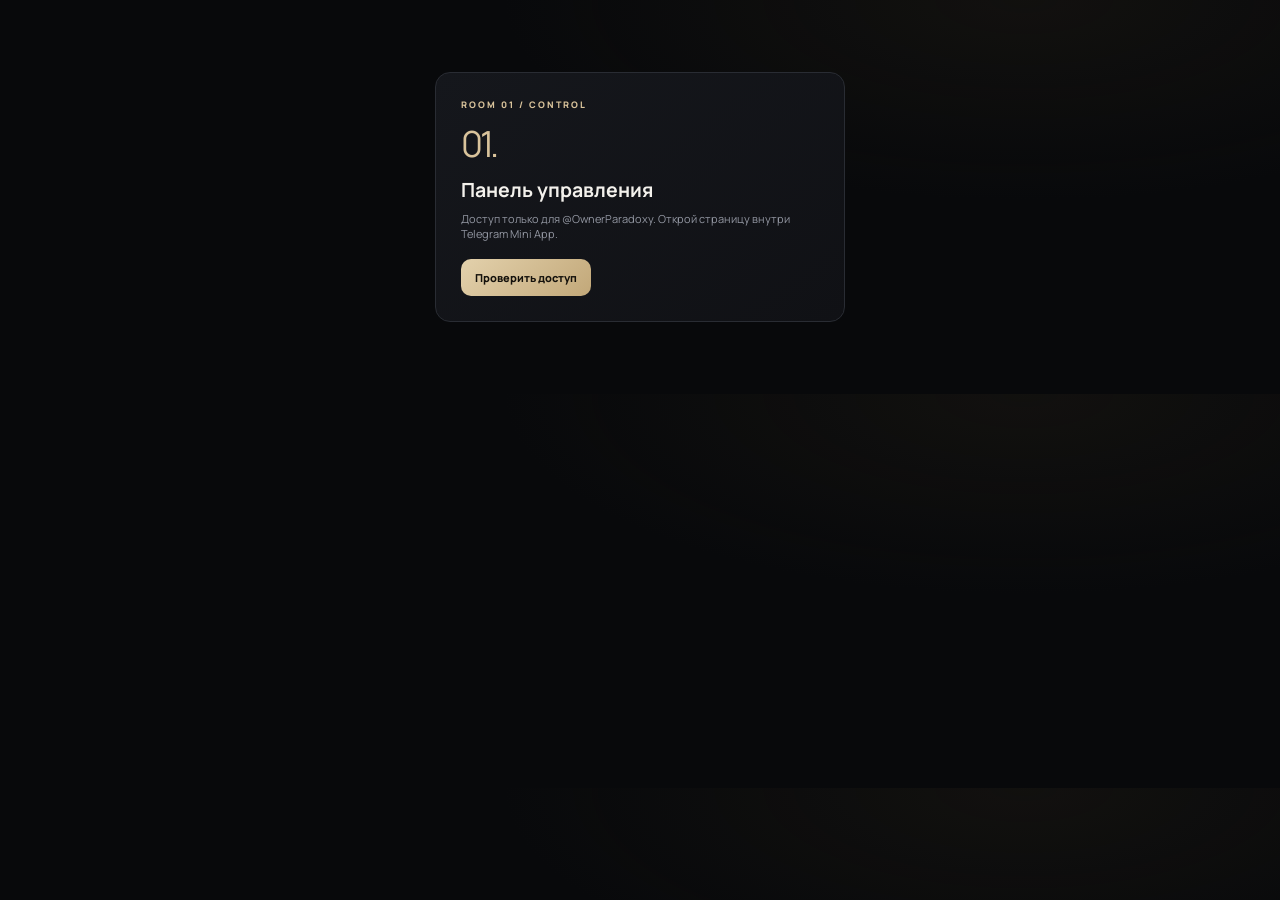
<file: web/admin.html>
<!doctype html>
<html lang="ru"><head><meta charset="utf-8"><meta name="viewport" content="width=device-width,initial-scale=1"><meta name="theme-color" content="#08090b"><title>ROOM 01 — Control</title>
<style>
@import url('https://fonts.googleapis.com/css2?family=Manrope:wght@400;500;600;700;800&display=swap');
:root{color-scheme:dark;--bg:#08090b;--side:#0d0e11;--card:#121419;--line:#292c33;--text:#f3f1ec;--muted:#9397a2;--gold:#d9c39b;--green:#8ed2ad;--red:#e9a4a4}
*{box-sizing:border-box}body{margin:0;background:radial-gradient(ellipse at 80% 0,#25201655,transparent 36%),var(--bg);color:var(--text);font:13px Manrope,system-ui,sans-serif}button,input,select{font:inherit}button{cursor:pointer}.layout{min-height:100dvh;display:grid;grid-template-columns:215px minmax(0,1fr)}aside{background:#0b0c0f;border-right:1px solid var(--line);padding:20px 13px;position:sticky;top:0;height:100dvh;display:flex;flex-direction:column}.brand{display:flex;align-items:center;gap:10px;padding:2px 7px 24px}.mark{height:39px;width:39px;border:1px solid #6b5c43;color:var(--gold);border-radius:12px;display:grid;place-items:center;font-weight:800}.brand strong{display:block;letter-spacing:2px}.brand small{display:block;color:var(--muted);font-size:9px;letter-spacing:1px;margin-top:3px}.nav-label{font-size:9px;letter-spacing:1.8px;color:#666b76;padding:12px 9px 6px}.nav button{display:flex;gap:11px;align-items:center;width:100%;text-align:left;border:1px solid transparent;background:transparent;color:#9da1ab;padding:11px 10px;border-radius:10px;margin:2px 0;font-size:12px}.nav button.active{color:var(--gold);background:#211e18;border-color:#403727}.nav button span{width:18px;text-align:center;font-size:16px}.side-bottom{margin-top:auto;border-top:1px solid var(--line);padding:15px 7px 0;color:var(--muted);font-size:10px;line-height:1.7}.main{min-width:0;padding:24px clamp(14px,3vw,36px) 40px;max-width:1500px;width:100%;margin:auto}.top{display:flex;justify-content:space-between;align-items:center;gap:12px;margin-bottom:24px}.eyebrow{color:var(--gold);font-size:9px;letter-spacing:2px;font-weight:800}.title{font-size:26px;letter-spacing:-1.1px;margin:4px 0}.sub{color:var(--muted);font-size:11px;margin:0}.avatar{border:1px solid #594c37;border-radius:12px;padding:10px 12px;color:var(--gold);font-size:11px}.view{display:none}.view.active{display:block}.grid{display:grid;grid-template-columns:repeat(4,minmax(0,1fr));gap:12px}.grid2{display:grid;grid-template-columns:repeat(2,minmax(0,1fr));gap:12px}.card{background:linear-gradient(145deg,#15171c,#101115);border:1px solid var(--line);border-radius:15px;padding:16px;min-width:0}.card h3{margin:0 0 14px;font-size:13px}.metric-label{font-size:10px;color:var(--muted)}.metric{font-size:25px;font-weight:800;letter-spacing:-1px;margin:8px 0 5px}.metric-note{font-size:10px;color:var(--muted)}.metric-note.gold{color:var(--gold)}.section{margin:22px 0 10px;display:flex;align-items:center;justify-content:space-between;gap:10px}.section h2{font-size:15px;margin:0}.btn{background:linear-gradient(135deg,#e3d1ac,#c2a879);border:0;color:#15120c;padding:11px 14px;border-radius:10px;font-weight:800;font-size:11px}.btn.secondary{background:#25272d;color:#eee;border:1px solid #3a3d45}.btn.danger{background:#392123;color:#ffd8d8;border:1px solid #5a3034}.btn:disabled{opacity:.5}.field{display:block;margin:12px 0}.field span{display:block;color:var(--muted);font-size:10px;margin-bottom:6px}.field input,.field select{width:100%;padding:11px;background:#0a0b0e;border:1px solid #353841;border-radius:9px;color:var(--text);min-width:0}.row{display:flex;gap:9px;align-items:center;flex-wrap:wrap}.table-wrap{overflow:auto}table{border-collapse:collapse;width:100%;min-width:620px;text-align:left}th{color:var(--muted);font-size:9px;letter-spacing:.7px;text-transform:uppercase;font-weight:600}td,th{padding:12px 10px;border-bottom:1px solid var(--line);font-size:10px}td{color:#dedee2}.pill{display:inline-block;border-radius:99px;padding:4px 7px;font-size:9px;background:#25272d;color:#d1d2d7}.pill.confirmed{background:#172a20;color:var(--green)}.pill.pending{background:#352b1d;color:#e6ca8e}.pill.cancelled{background:#321d20;color:var(--red)}.bars{height:135px;display:flex;align-items:end;gap:7px;border-bottom:1px solid var(--line);padding:15px 0 0}.bar{flex:1;min-width:8px;background:linear-gradient(0deg,#5b4a2f,#d9c39b);border-radius:5px 5px 0 0;position:relative;opacity:.85}.bar small{position:absolute;bottom:-21px;left:50%;transform:translateX(-50%);font-size:8px;color:var(--muted)}.bars-foot{height:24px}.notice{border:1px solid #4a3e2b;background:#1e1912;color:#cfc09f;padding:12px;border-radius:11px;font-size:10px;line-height:1.6;margin:12px 0}.msg{display:none;padding:11px 13px;border-radius:10px;margin-bottom:15px;background:#172a20;color:#a9e3c0}.msg.error{display:block;background:#321d20;color:#ffd0d0}.msg.ok{display:block}.empty{color:var(--muted);font-size:11px;padding:20px;text-align:center}.quick{display:grid;grid-template-columns:repeat(3,1fr);gap:10px}.quick button{background:#191b20;border:1px solid var(--line);border-radius:12px;color:#dedee2;padding:15px 10px;text-align:left;font-size:11px}.quick b{display:block;color:var(--gold);font-size:18px;margin-bottom:8px}.checkline{display:flex;gap:9px;align-items:flex-start;color:var(--muted);font-size:10px;line-height:1.5;margin:12px 0}.checkline input{accent-color:#cdb58b;margin-top:2px}
.login-wrap{max-width:410px;margin:8vh auto}.login-wrap .card{padding:25px}.login-mark{font-size:36px;color:var(--gold);letter-spacing:-3px;margin:8px 0}
@media(max-width:850px){.layout{grid-template-columns:1fr}aside{position:sticky;z-index:20;top:0;height:auto;padding:8px 10px;border-right:0;border-bottom:1px solid var(--line)}.brand{padding:2px 5px 9px}.brand .mark{width:32px;height:32px}.nav-label,.side-bottom{display:none}.nav{display:flex;overflow:auto;gap:4px}.nav button{width:auto;white-space:nowrap;padding:8px 10px;margin:0;font-size:10px}.nav button span{display:none}.main{padding-top:18px}.grid{grid-template-columns:repeat(2,minmax(0,1fr))}.quick{grid-template-columns:1fr 1fr}}
@media(max-width:420px){.grid2{grid-template-columns:1fr}.metric{font-size:22px}.top{align-items:flex-start}.avatar{max-width:125px;text-align:center}.title{font-size:23px}}
</style></head><body>
<div id="login" class="login-wrap"><div class="card"><div class="eyebrow">ROOM 01 / CONTROL</div><div class="login-mark">01.</div><h2 style="margin:0">Панель управления</h2><p class="sub" style="margin:8px 0 18px">Доступ только для @OwnerParadoxy. Открой страницу внутри Telegram Mini App.</p><button id="loginBtn" class="btn">Проверить доступ</button></div></div>
<div id="layout" class="layout" style="display:none"><aside><div class="brand"><div class="mark">01</div><div><strong>ROOM 01</strong><small>CONTROL CENTER</small></div></div><div class="nav-label">УПРАВЛЕНИЕ</div><nav class="nav">
<button class="active" data-view="overview"><span>⌂</span>Обзор</button><button data-view="bookings"><span>▦</span>Бронирования</button><button data-view="calendar"><span>◷</span>Расписание</button><button data-view="clients"><span>♙</span>Клиенты</button>
<div class="nav-label">НАСТРОЙКИ</div><button data-view="room"><span>◇</span>Комната и цены</button><button data-view="payments"><span>₽</span>Платежи / Platega</button><button data-view="analytics"><span>⌁</span>Аналитика</button><button data-view="system"><span>⚙</span>Система</button></nav><div class="side-bottom">ROOM 01 · PRIVATE SPACE<br>Управление сервисом<br><span id="version">Control Center · v2</span></div></aside>
<main class="main"><header class="top"><div><div class="eyebrow">PRIVATE SPACE / YAKUTSK</div><h1 class="title" id="pageTitle">Обзор</h1><p class="sub" id="pageSub">Главные показатели и последние события</p></div><div class="avatar">@OwnerParadoxy</div></header><div id="msg" class="msg"></div>
<section class="view active" id="overview"><div class="grid" id="metrics"><article class="card"><div class="metric-label">Всего бронирований</div><div class="metric" id="mTotal">—</div><div class="metric-note">За всё время в базе</div></article><article class="card"><div class="metric-label">Ожидают обработки</div><div class="metric" id="mPending">—</div><div class="metric-note gold">Требуют внимания</div></article><article class="card"><div class="metric-label">Подтверждённые</div><div class="metric" id="mConfirmed">—</div><div class="metric-note">Текущий статус</div></article><article class="card"><div class="metric-label">Сумма заявок</div><div class="metric" id="mRevenue">— ₽</div><div class="metric-note">Не равно полученной оплате</div></article></div>
<div class="grid2" style="margin-top:12px"><article class="card"><h3>Активность по месяцам</h3><div id="chart" class="bars"></div><div class="bars-foot"></div><div class="metric-note">По дате создания заявок</div></article><article class="card"><h3>Быстрые действия</h3><div class="quick"><button data-jump="bookings"><b>▦</b>Заявки</button><button data-jump="room"><b>₽</b>Цена и часы</button><button data-jump="payments"><b>↗</b>Платежи</button></div><div class="notice">Статистика строится по базе заявок. Пока Platega не подключена, выручка означает сумму заявок, а не подтверждённые поступления.</div></article></div>
<div class="section"><h2>Последние бронирования</h2><button class="btn secondary" data-jump="bookings">Все заявки</button></div><div class="card table-wrap" id="recentTable"><div class="empty">Загружаем…</div></div></section>
<section class="view" id="bookings"><div class="card"><div class="row"><label class="field" style="flex:1;min-width:130px"><span>Поиск по ID / пользователю</span><input id="searchBooking" placeholder="Например, 12345"></label><label class="field" style="width:170px"><span>Статус</span><select id="filterStatus"><option value="">Все статусы</option><option value="pending">Ожидает</option><option value="confirmed">Подтверждена</option><option value="cancelled">Отменена</option><option value="completed">Завершена</option></select></label><button id="refreshBookings" class="btn secondary">Обновить</button></div><div id="bookingTable" class="table-wrap"><div class="empty">Загружаем…</div></div></div></section>
<section class="view" id="calendar"><div class="card"><h3>Занятость по бронированиям</h3><p class="sub">Выбери дату, чтобы посмотреть заявки на день.</p><label class="field" style="max-width:260px"><span>Дата</span><input type="date" id="calendarDate"></label><div id="calendarList"></div></div></section>
<section class="view" id="clients"><div class="card"><h3>Клиенты по заявкам</h3><p class="sub">Показываем только Telegram ID, которые есть в заявках. Это не CRM-профиль и не подтверждение уникальности человека.</p><div id="clientTable" class="table-wrap"><div class="empty">Загружаем…</div></div></div></section>
<section class="view" id="room"><div class="grid2"><div class="card"><h3>Параметры комнаты</h3><label class="field"><span>Название</span><input id="room_name"></label><label class="field"><span>Цена за час, ₽</span><input id="price_per_hour" type="number" min="1"></label><div class="grid2"><label class="field"><span>Открытие</span><input id="open_hour" type="number" min="0" max="23"></label><label class="field"><span>Закрытие</span><input id="close_hour" type="number" min="1" max="24"></label></div><button id="saveRoom" class="btn">Сохранить параметры</button></div><div class="card"><h3>Информация для клиентов</h3><p class="sub">Проверь публичные сведения перед запуском.</p><div class="notice">Адрес, телефон, максимальная вместимость, правила отмены и возрастные ограничения должны быть указаны владельцем до открытия бронирования.</div><label class="field"><span>Текущий публичный URL</span><input value="https://roomykt.bothost.tech" disabled></label><button class="btn secondary" data-jump="system">Открыть системные проверки</button></div></div></section>
<section class="view" id="payments"><div class="grid2"><div class="card"><h3>Реквизиты Platega</h3><label class="field"><span>Merchant ID</span><input id="platega_merchant_id" autocomplete="off"></label><label class="field"><span>API URL из официальной документации</span><input id="platega_api_url" placeholder="Вставь URL, предоставленный Platega"></label><label class="field"><span>Секрет / API key</span><input id="platega_secret" type="password" autocomplete="new-password" placeholder="Оставь пустым, чтобы не менять"></label><button id="savePayments" class="btn">Сохранить реквизиты</button><div id="payState" class="notice">Проверяем состояние…</div></div><div class="card"><h3>Статус платёжного потока</h3><div class="info-row"><strong>Создание платежа</strong><span>Не подключено</span></div><div class="info-row"><strong>Проверка webhook</strong><span>Не подключена</span></div><div class="info-row"><strong>Автоподтверждение</strong><span>Отключено</span></div><div class="notice">Сохранение реквизитов не включает оплату. Нужны реализация по официальной документации Platega, серверная проверка подписи и защита от повторных уведомлений.</div></div></div></section>
<section class="view" id="analytics"><div class="grid" id="analyticsMetrics"></div><div class="grid2" style="margin-top:12px"><div class="card"><h3>Распределение статусов</h3><div id="statusBreakdown"></div></div><div class="card"><h3>Ограничения аналитики</h3><p class="sub">Сейчас доступны показатели по записям SQLite: число заявок, статусы и сумма их стоимости. Нет данных о реальных поступлениях, рекламных расходах, возвратах и конверсии, пока эти события не интегрированы.</p></div></div></section>
<section class="view" id="system"><div class="grid2"><div class="card"><h3>Состояние приложения</h3><div class="info-row"><strong>API</strong><span id="apiState">Проверка…</span></div><div class="info-row"><strong>Telegram initData</strong><span id="telegramState">Проверка…</span></div><div class="info-row"><strong>Платежи</strong><span>Не подключены</span></div><div class="info-row"><strong>Доступ к замку</strong><span>Не подключён</span></div><button id="checkHealth" class="btn secondary" style="margin-top:12px">Проверить API</button></div><div class="card"><h3>Безопасность и хранение</h3><p class="sub">Рекомендуется: постоянный том для SQLite, резервные копии, HTTPS, ограничение частоты запросов, актуальные правила обработки данных и ротация секретов при подозрении на утечку.</p><div class="notice">Не вставляй секреты Platega в клиентский JavaScript. Сохраняй их только на сервере. Никогда не публикуй BOT_TOKEN.</div></div></div></section>
</main></div>
<script src="https://telegram.org/js/telegram-web-app.js"></script><script>
const tg=window.Telegram?.WebApp;if(tg){tg.ready();tg.expand();try{tg.setHeaderColor("#08090b");tg.setBackgroundColor("#08090b")}catch(e){}}
const initData=tg?.initData||"";const $=id=>document.getElementById(id);let bookings=[],settings={};
const titles={overview:["Обзор","Главные показатели и последние события"],bookings:["Бронирования","Управление заявками и их статусами"],calendar:["Расписание","Заявки по выбранной дате"],clients:["Клиенты","Сводка по Telegram ID из заявок"],room:["Комната и цены","Публичные параметры ROOM 01"],payments:["Платежи / Platega","Реквизиты и состояние платёжной интеграции"],analytics:["Аналитика","Сводные показатели по данным приложения"],system:["Система","Проверки доступности и заметки по безопасности"]};
function msg(s,err=false){$("msg").textContent=s;$("msg").className="msg "+(err?"error":"ok");}
async function api(path,opt={}){if(!initData)throw Error("Открой панель внутри Telegram Mini App.");const headers={"Content-Type":"application/json","X-Telegram-Init-Data":initData,...(opt.headers||{})};const r=await fetch(path,{...opt,headers});const d=await r.json().catch(()=>({detail:"Некорректный ответ сервера"}));if(!r.ok)throw Error(d.detail||"Ошибка запроса");return d}
function go(name){document.querySelectorAll(".view").forEach(v=>v.classList.toggle("active",v.id===name));document.querySelectorAll("[data-view]").forEach(b=>b.classList.toggle("active",b.dataset.view===name));$("pageTitle").textContent=titles[name][0];$("pageSub").textContent=titles[name][1];if(name==="bookings")renderBookings();if(name==="calendar")renderCalendar();if(name==="clients")renderClients();if(name==="analytics")renderAnalytics();if(name==="overview")renderOverview();if(name==="payments")loadSettings().catch(e=>msg(e.message,true))}
document.querySelectorAll("[data-view]").forEach(b=>b.onclick=()=>go(b.dataset.view));document.querySelectorAll("[data-jump]").forEach(b=>b.onclick=()=>go(b.dataset.jump));
function money(n){return Number(n||0).toLocaleString("ru-RU")+" ₽"}function statusName(s){return {pending:"Ожидает",confirmed:"Подтверждена",cancelled:"Отменена",completed:"Завершена"}[s]||s}
function table(rows){if(!rows.length)return '<div class="empty">Записей пока нет</div>';return `<table><thead><tr><th>ID / Клиент</th><th>Дата</th><th>Длительность</th><th>Сумма</th><th>Статус</th><th>Действие</th></tr></thead><tbody>${rows.map(b=>`<tr><td>#${b.id}<br><span style="color:#9397a2">TG ${b.telegram_user_id}</span></td><td>${String(b.start_at||"").replace("T"," ")}</td><td>${b.hours} ч.</td><td>${money(b.total)}</td><td><span class="pill ${b.status}">${statusName(b.status)}</span></td><td><select data-status="${b.id}" style="background:#0b0c0f;color:#eee;border:1px solid #353841;padding:7px;border-radius:7px"><option value="pending" ${b.status==="pending"?"selected":""}>Ожидает</option><option value="confirmed" ${b.status==="confirmed"?"selected":""}>Подтвердить</option><option value="cancelled" ${b.status==="cancelled"?"selected":""}>Отменить</option><option value="completed" ${b.status==="completed"?"selected":""}>Завершить</option></select><button class="btn secondary" data-save-status="${b.id}" style="padding:7px;margin-left:4px">OK</button></td></tr>`).join("")}</tbody></table>`}
async function loadBookings(){const d=await api("/api/admin/bookings");bookings=d.bookings||[];renderOverview();renderBookings();renderCalendar();renderClients();renderAnalytics()}
function renderOverview(){const pending=bookings.filter(b=>b.status==="pending").length,confirmed=bookings.filter(b=>b.status==="confirmed").length,total=bookings.reduce((s,b)=>s+Number(b.total||0),0);$("mTotal").textContent=bookings.length;$("mPending").textContent=pending;$("mConfirmed").textContent=confirmed;$("mRevenue").textContent=money(total);$("recentTable").innerHTML=table(bookings.slice(0,6));const months=[];const now=new Date();for(let i=5;i>=0;i--){const d=new Date(now.getFullYear(),now.getMonth()-i,1);months.push({label:d.toLocaleDateString("ru-RU",{month:"short"}),n:bookings.filter(b=>{const x=new Date(b.created_at||b.start_at);return x.getFullYear()===d.getFullYear()&&x.getMonth()===d.getMonth()}).length})}const max=Math.max(1,...months.map(x=>x.n));$("chart").innerHTML=months.map(x=>`<div class="bar" style="height:${Math.max(5,x.n/max*100)}%"><small>${x.label}</small></div>`).join("")}
function renderBookings(){const q=($("searchBooking")?.value||"").toLowerCase(),st=$("filterStatus")?.value||"";const rows=bookings.filter(b=>(!st||b.status===st)&&(!q||String(b.id).includes(q)||String(b.telegram_user_id).includes(q)));$("bookingTable").innerHTML=table(rows)}
function renderCalendar(){if(!$("calendarDate"))return;const day=$("calendarDate").value||new Date().toISOString().slice(0,10);const rows=bookings.filter(b=>String(b.start_at).slice(0,10)===day);$("calendarList").innerHTML=rows.length?rows.sort((a,b)=>a.start_at.localeCompare(b.start_at)).map(b=>`<div class="info-row"><strong>${String(b.start_at).slice(11,16)} · ${b.hours} ч.</strong><span>${statusName(b.status)} · ${money(b.total)}</span></div>`).join(""):'<div class="empty">На выбранную дату заявок нет</div>'}
function renderClients(){const map=new Map();bookings.forEach(b=>{const id=String(b.telegram_user_id);if(!map.has(id))map.set(id,{id,n:0,sum:0,last:""});const x=map.get(id);x.n++;x.sum+=Number(b.total||0);if(b.start_at>x.last)x.last=b.start_at});const rows=[...map.values()].sort((a,b)=>b.n-a.n);$("clientTable").innerHTML=rows.length?`<table><thead><tr><th>Telegram ID</th><th>Заявок</th><th>Сумма заявок</th><th>Последний визит по записи</th></tr></thead><tbody>${rows.map(x=>`<tr><td>${x.id}</td><td>${x.n}</td><td>${money(x.sum)}</td><td>${x.last}</td></tr>`).join("")}</tbody></table>`:'<div class="empty">Клиентов пока нет</div>'}
function renderAnalytics(){const confirmed=bookings.filter(b=>b.status==="confirmed").length,cancel=bookings.filter(b=>b.status==="cancelled").length,pending=bookings.filter(b=>b.status==="pending").length;const cards=[["Подтверждено",confirmed],["Ожидает",pending],["Отменено",cancel],["Средняя сумма",money(bookings.length?bookings.reduce((s,b)=>s+Number(b.total||0),0)/bookings.length:0)]];$("analyticsMetrics").innerHTML=cards.map(x=>`<article class="card"><div class="metric-label">${x[0]}</div><div class="metric">${x[1]}</div></article>`).join("");$("statusBreakdown").innerHTML=[["Ожидают",pending],["Подтверждены",confirmed],["Отменены",cancel],["Завершены",bookings.filter(b=>b.status==="completed").length]].map(x=>`<div class="info-row"><strong>${x[0]}</strong><span>${x[1]}</span></div>`).join("")}
document.addEventListener("click",async e=>{const b=e.target.closest("[data-save-status]");if(!b)return;const id=b.dataset.saveStatus,sel=document.querySelector(`[data-status="${id}"]`);b.disabled=true;try{await api("/api/admin/bookings/"+id,{method:"POST",body:JSON.stringify({init_data:initData,status:sel.value})});msg("Статус заявки обновлён.");await loadBookings()}catch(err){msg(err.message,true)}finally{b.disabled=false}});
$("searchBooking").addEventListener("input",renderBookings);$("filterStatus").addEventListener("change",renderBookings);$("refreshBookings").onclick=()=>loadBookings().catch(e=>msg(e.message,true));$("calendarDate").value=new Date().toISOString().slice(0,10);$("calendarDate").addEventListener("change",renderCalendar);
async function loadSettings(){settings=await api("/api/admin/settings");["room_name","price_per_hour","open_hour","close_hour","platega_merchant_id","platega_api_url"].forEach(k=>$(k).value=settings[k]??"");$("platega_secret").value="";$("payState").textContent=settings.platega_secret_set?"Секрет сохранён. Реальная оплата пока не подключена.":"Секрет Platega не сохранён. Реальная оплата пока не подключена."}
$("saveRoom").onclick=async()=>{try{const old=settings||{};await api("/api/admin/settings",{method:"POST",body:JSON.stringify({init_data:initData,room_name:$("room_name").value,price_per_hour:Number($("price_per_hour").value),open_hour:Number($("open_hour").value),close_hour:Number($("close_hour").value),platega_merchant_id:old.platega_merchant_id||"",platega_api_url:old.platega_api_url||"",platega_secret:""})});msg("Параметры комнаты сохранены.");await loadSettings()}catch(e){msg(e.message,true)}};
$("savePayments").onclick=async()=>{try{const old=settings||{};await api("/api/admin/settings",{method:"POST",body:JSON.stringify({init_data:initData,room_name:$("room_name").value||old.room_name||"ROOM 01",price_per_hour:Number($("price_per_hour").value||old.price_per_hour||1200),open_hour:Number($("open_hour").value||old.open_hour||10),close_hour:Number($("close_hour").value||old.close_hour||23),platega_merchant_id:$("platega_merchant_id").value,platega_api_url:$("platega_api_url").value,platega_secret:$("platega_secret").value})});msg("Реквизиты сохранены. Платежи не активированы.");await loadSettings()}catch(e){msg(e.message,true)}};
$("loginBtn").onclick=async()=>{try{await api("/api/admin/settings");$("login").style.display="none";$("layout").style.display="grid";await loadSettings();await loadBookings();msg("Доступ подтверждён для Telegram-аккаунта.")}catch(e){msg(e.message,true)}};
$("checkHealth").onclick=async()=>{try{const r=await fetch("/api/health");$("apiState").textContent=r.ok?"Доступен":"Ошибка";$("telegramState").textContent=initData?"Данные переданы":"Нет initData";msg("Проверка завершена.")}catch(e){$("apiState").textContent="Недоступен";msg("API недоступен",true)}};
(async()=>{if(!initData){$("telegramState").textContent="Нет initData";return}try{await api("/api/admin/settings");$("login").style.display="none";$("layout").style.display="grid";await loadSettings();await loadBookings();$("apiState").textContent="Доступен";$("telegramState").textContent="Передан"}catch(e){msg(e.message,true)}})();
</script></body></html>
</file>
